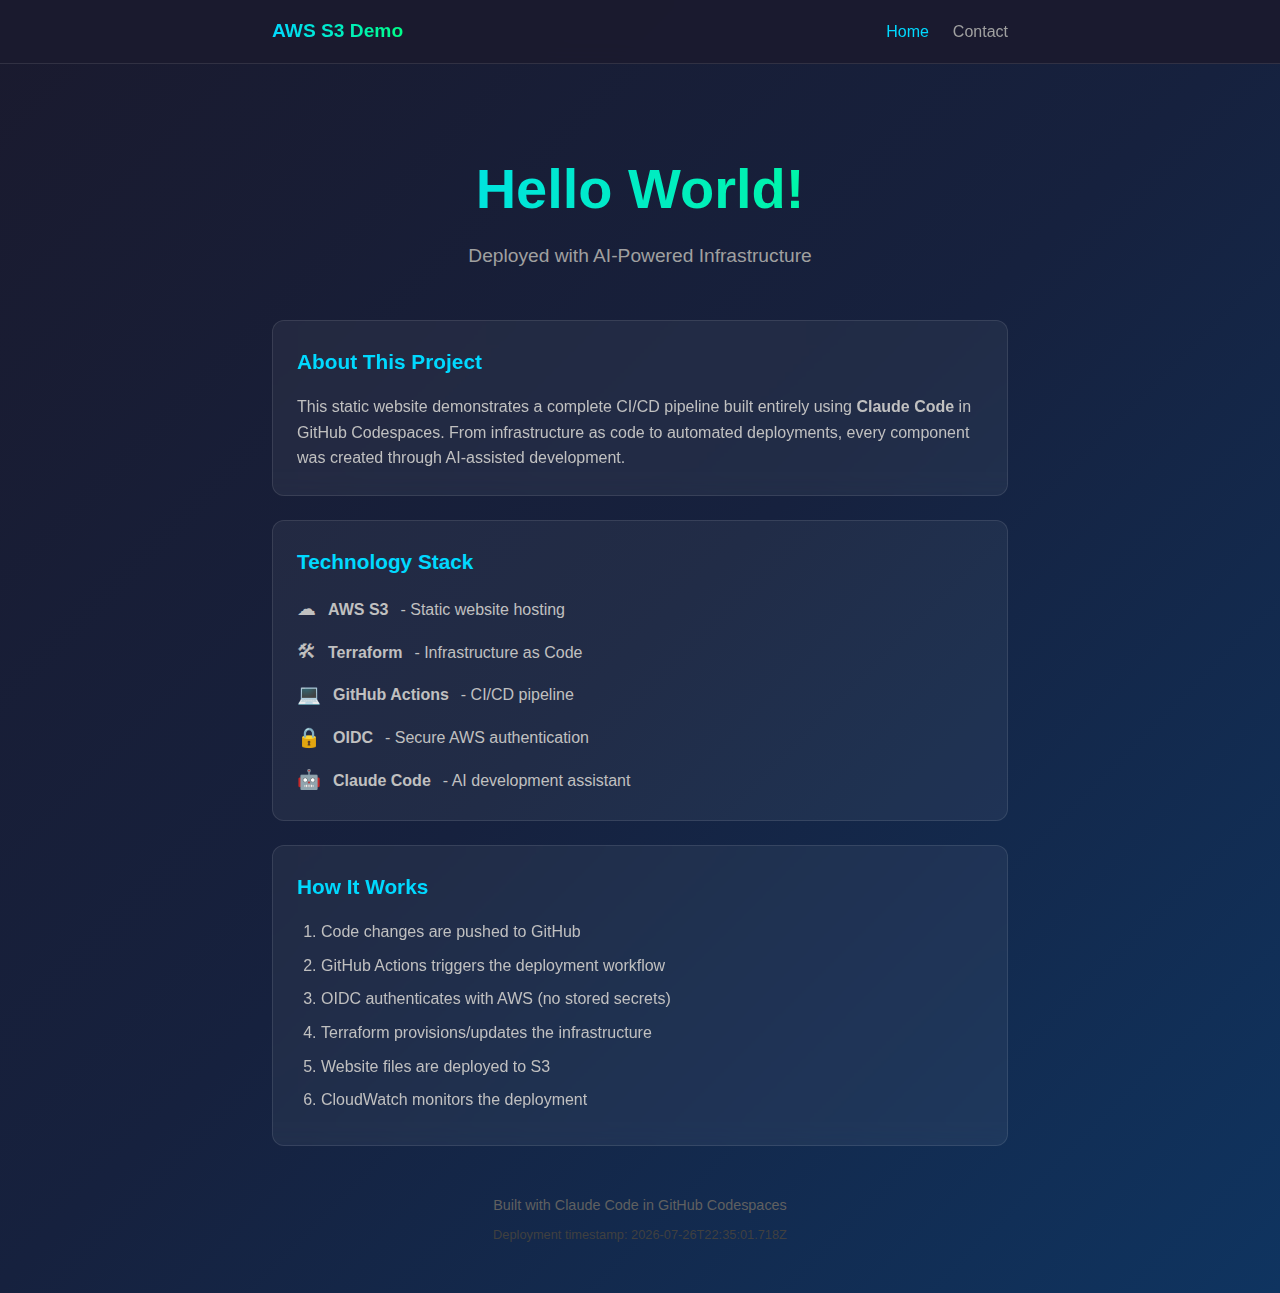
<file: website/index.html>
<!DOCTYPE html>
<html lang="en">
<head>
    <meta charset="UTF-8">
    <meta name="viewport" content="width=device-width, initial-scale=1.0">
    <title>Hello World - AWS S3 Static Website</title>
    <link rel="stylesheet" href="styles.css">
</head>
<body>
    <nav class="navbar">
        <div class="nav-container">
            <a href="/" class="nav-brand">AWS S3 Demo</a>
            <ul class="nav-links">
                <li><a href="/" class="active">Home</a></li>
                <li><a href="/contact.html">Contact</a></li>
            </ul>
        </div>
    </nav>

    <div class="container">
        <header>
            <h1>Hello World!</h1>
            <p class="subtitle">Deployed with AI-Powered Infrastructure</p>
        </header>

        <main>
            <div class="card">
                <h2>About This Project</h2>
                <p>
                    This static website demonstrates a complete CI/CD pipeline built entirely
                    using <strong>Claude Code</strong> in GitHub Codespaces. From infrastructure
                    as code to automated deployments, every component was created through
                    AI-assisted development.
                </p>
            </div>

            <div class="tech-stack">
                <h2>Technology Stack</h2>
                <ul>
                    <li><span class="icon">&#9729;</span> <strong>AWS S3</strong> - Static website hosting</li>
                    <li><span class="icon">&#128736;</span> <strong>Terraform</strong> - Infrastructure as Code</li>
                    <li><span class="icon">&#128187;</span> <strong>GitHub Actions</strong> - CI/CD pipeline</li>
                    <li><span class="icon">&#128274;</span> <strong>OIDC</strong> - Secure AWS authentication</li>
                    <li><span class="icon">&#129302;</span> <strong>Claude Code</strong> - AI development assistant</li>
                </ul>
            </div>

            <div class="card">
                <h2>How It Works</h2>
                <ol>
                    <li>Code changes are pushed to GitHub</li>
                    <li>GitHub Actions triggers the deployment workflow</li>
                    <li>OIDC authenticates with AWS (no stored secrets)</li>
                    <li>Terraform provisions/updates the infrastructure</li>
                    <li>Website files are deployed to S3</li>
                    <li>CloudWatch monitors the deployment</li>
                </ol>
            </div>
        </main>

        <footer>
            <p>Built with Claude Code in GitHub Codespaces</p>
            <p class="timestamp">Deployment timestamp: <span id="timestamp"></span></p>
        </footer>
    </div>

    <script>
        document.getElementById('timestamp').textContent = new Date().toISOString();
    </script>
</body>
</html>
</file>
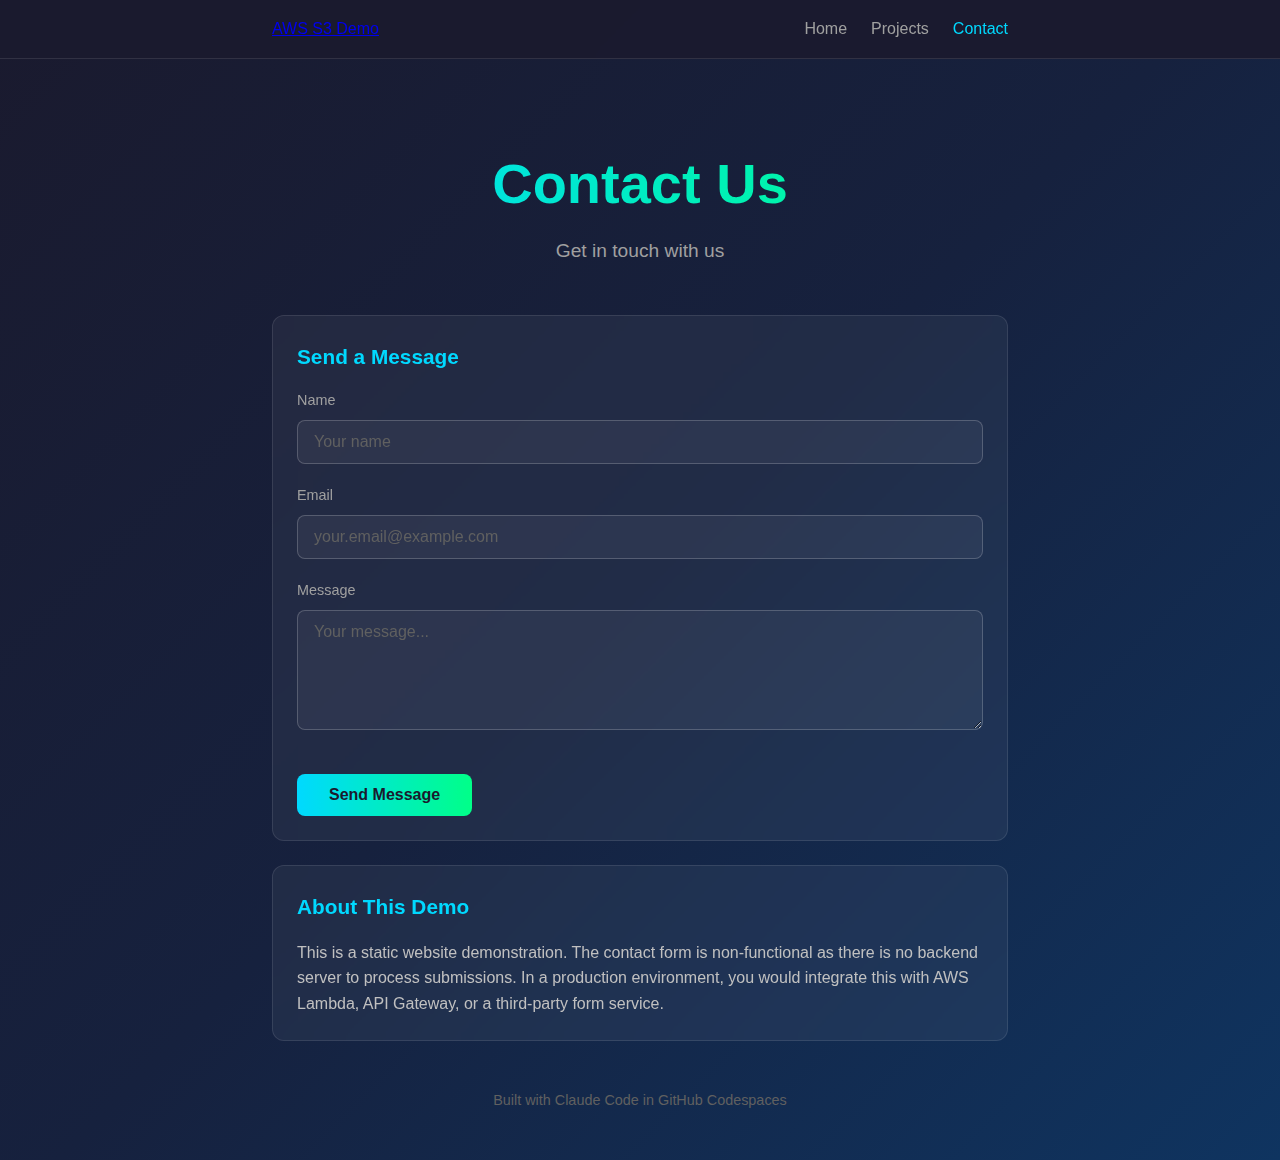
<file: website/contact.html>
<!DOCTYPE html>
<html lang="en">
<head>
    <meta charset="UTF-8">
    <meta name="viewport" content="width=device-width, initial-scale=1.0">
    <title>Contact - AWS S3 Static Website</title>
    <link rel="stylesheet" href="styles.css">
</head>
<body>
    <nav class="navbar">
        <div class="nav-container">
            <a href="index.html" class="nav-logo">AWS S3 Demo</a>
            <ul class="nav-links">
                <li><a href="index.html">Home</a></li>
                <li><a href="projects.html">Projects</a></li>
                <li><a href="contact.html" class="active">Contact</a></li>
            </ul>
        </div>
    </nav>

    <div class="container">
        <header>
            <h1>Contact Us</h1>
            <p class="subtitle">Get in touch with us</p>
        </header>

        <main>
            <div class="card">
                <h2>Send a Message</h2>
                <form class="contact-form" action="#" method="POST">
                    <div class="form-group">
                        <label for="name">Name</label>
                        <input type="text" id="name" name="name" placeholder="Your name" required>
                    </div>
                    <div class="form-group">
                        <label for="email">Email</label>
                        <input type="email" id="email" name="email" placeholder="your.email@example.com" required>
                    </div>
                    <div class="form-group">
                        <label for="message">Message</label>
                        <textarea id="message" name="message" rows="5" placeholder="Your message..." required></textarea>
                    </div>
                    <button type="submit" class="button">Send Message</button>
                </form>
            </div>

            <div class="card">
                <h2>About This Demo</h2>
                <p>
                    This is a static website demonstration. The contact form is non-functional
                    as there is no backend server to process submissions. In a production
                    environment, you would integrate this with AWS Lambda, API Gateway, or
                    a third-party form service.
                </p>
            </div>
        </main>

        <footer>
            <p>Built with Claude Code in GitHub Codespaces</p>
        </footer>
    </div>
</body>
</html>
</file>
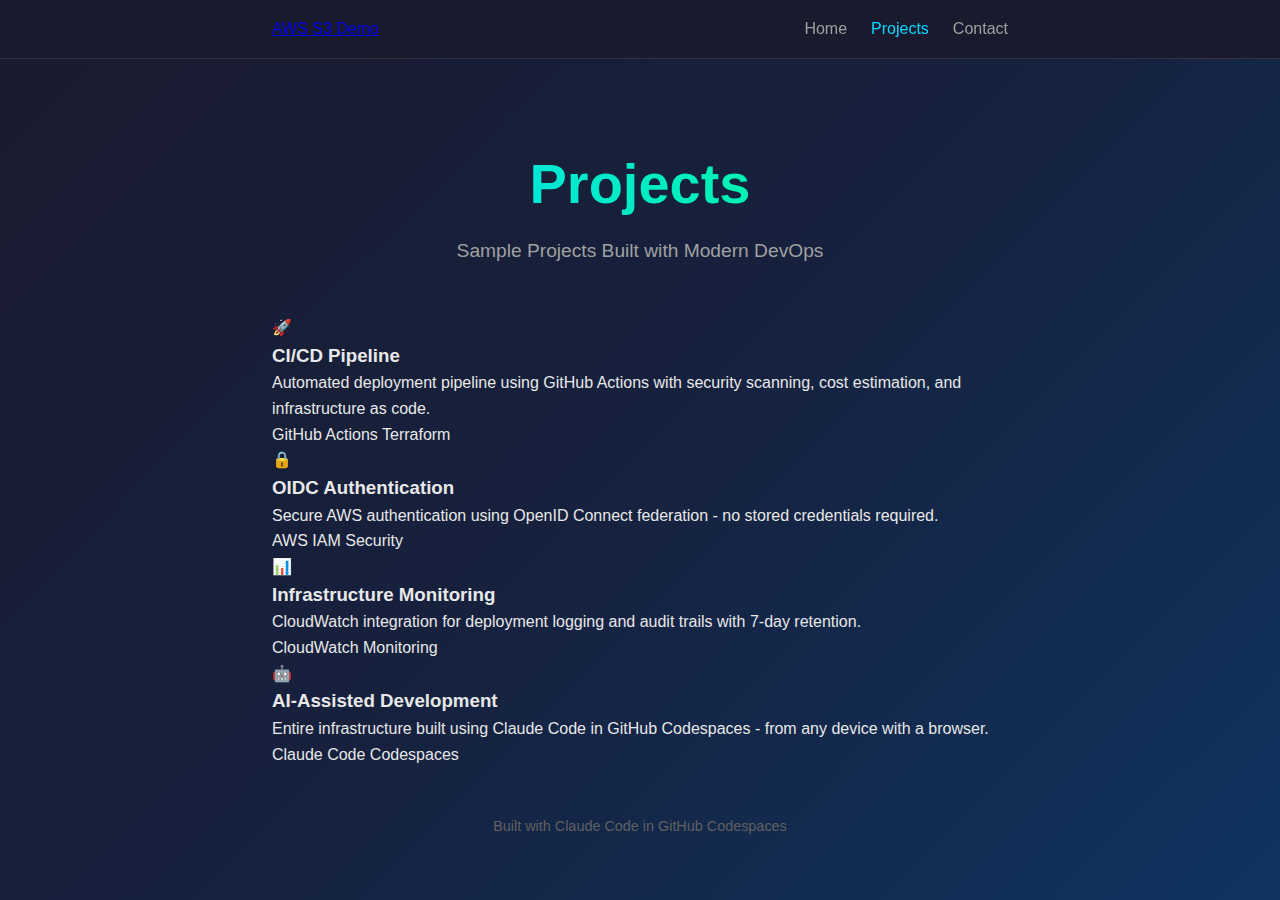
<file: website/projects.html>
<!DOCTYPE html>
<html lang="en">
<head>
    <meta charset="UTF-8">
    <meta name="viewport" content="width=device-width, initial-scale=1.0">
    <title>Projects - AWS S3 Static Website</title>
    <link rel="stylesheet" href="styles.css">
</head>
<body>
    <nav class="navbar">
        <div class="nav-container">
            <a href="index.html" class="nav-logo">AWS S3 Demo</a>
            <ul class="nav-links">
                <li><a href="index.html">Home</a></li>
                <li><a href="projects.html" class="active">Projects</a></li>
                <li><a href="contact.html">Contact</a></li>
            </ul>
        </div>
    </nav>

    <div class="container">
        <header>
            <h1>Projects</h1>
            <p class="subtitle">Sample Projects Built with Modern DevOps</p>
        </header>

        <main>
            <div class="projects-grid">
                <div class="project-card">
                    <div class="project-icon">&#128640;</div>
                    <h3>CI/CD Pipeline</h3>
                    <p>Automated deployment pipeline using GitHub Actions with security scanning, cost estimation, and infrastructure as code.</p>
                    <div class="project-tags">
                        <span class="tag">GitHub Actions</span>
                        <span class="tag">Terraform</span>
                    </div>
                </div>

                <div class="project-card">
                    <div class="project-icon">&#128274;</div>
                    <h3>OIDC Authentication</h3>
                    <p>Secure AWS authentication using OpenID Connect federation - no stored credentials required.</p>
                    <div class="project-tags">
                        <span class="tag">AWS IAM</span>
                        <span class="tag">Security</span>
                    </div>
                </div>

                <div class="project-card">
                    <div class="project-icon">&#128202;</div>
                    <h3>Infrastructure Monitoring</h3>
                    <p>CloudWatch integration for deployment logging and audit trails with 7-day retention.</p>
                    <div class="project-tags">
                        <span class="tag">CloudWatch</span>
                        <span class="tag">Monitoring</span>
                    </div>
                </div>

                <div class="project-card">
                    <div class="project-icon">&#129302;</div>
                    <h3>AI-Assisted Development</h3>
                    <p>Entire infrastructure built using Claude Code in GitHub Codespaces - from any device with a browser.</p>
                    <div class="project-tags">
                        <span class="tag">Claude Code</span>
                        <span class="tag">Codespaces</span>
                    </div>
                </div>
            </div>
        </main>

        <footer>
            <p>Built with Claude Code in GitHub Codespaces</p>
        </footer>
    </div>
</body>
</html>
</file>
<file: website/styles.css>
* {
    margin: 0;
    padding: 0;
    box-sizing: border-box;
}

body {
    font-family: -apple-system, BlinkMacSystemFont, 'Segoe UI', Roboto, Oxygen, Ubuntu, Cantarell, sans-serif;
    background: linear-gradient(135deg, #1a1a2e 0%, #16213e 50%, #0f3460 100%);
    min-height: 100vh;
    color: #e8e8e8;
    line-height: 1.6;
}

/* Navigation Bar */
.navbar {
    position: sticky;
    top: 0;
    background: rgba(26, 26, 46, 0.95);
    backdrop-filter: blur(10px);
    border-bottom: 1px solid rgba(255, 255, 255, 0.1);
    z-index: 1000;
}

.nav-container {
    max-width: 800px;
    margin: 0 auto;
    padding: 1rem 2rem;
    display: flex;
    justify-content: space-between;
    align-items: center;
}

.nav-brand {
    font-size: 1.2rem;
    font-weight: 600;
    background: linear-gradient(90deg, #00d9ff, #00ff88);
    -webkit-background-clip: text;
    -webkit-text-fill-color: transparent;
    background-clip: text;
    text-decoration: none;
}

.nav-links {
    display: flex;
    list-style: none;
    gap: 1.5rem;
}

.nav-links a {
    color: #a0a0a0;
    text-decoration: none;
    font-weight: 500;
    transition: color 0.2s;
}

.nav-links a:hover,
.nav-links a.active {
    color: #00d9ff;
}

.container {
    max-width: 800px;
    margin: 0 auto;
    padding: 2rem;
}

header {
    text-align: center;
    padding: 3rem 0;
}

h1 {
    font-size: 3.5rem;
    background: linear-gradient(90deg, #00d9ff, #00ff88);
    -webkit-background-clip: text;
    -webkit-text-fill-color: transparent;
    background-clip: text;
    margin-bottom: 0.5rem;
}

.subtitle {
    font-size: 1.2rem;
    color: #a0a0a0;
}

main {
    display: flex;
    flex-direction: column;
    gap: 1.5rem;
}

.card {
    background: rgba(255, 255, 255, 0.05);
    border: 1px solid rgba(255, 255, 255, 0.1);
    border-radius: 12px;
    padding: 1.5rem;
    backdrop-filter: blur(10px);
}

.card h2 {
    color: #00d9ff;
    margin-bottom: 1rem;
    font-size: 1.3rem;
}

.card p {
    color: #c0c0c0;
}

.tech-stack {
    background: rgba(255, 255, 255, 0.05);
    border: 1px solid rgba(255, 255, 255, 0.1);
    border-radius: 12px;
    padding: 1.5rem;
}

.tech-stack h2 {
    color: #00d9ff;
    margin-bottom: 1rem;
    font-size: 1.3rem;
}

.tech-stack ul {
    list-style: none;
    display: grid;
    gap: 0.75rem;
}

.tech-stack li {
    display: flex;
    align-items: center;
    gap: 0.75rem;
    color: #c0c0c0;
}

.icon {
    font-size: 1.2rem;
}

.card ol {
    padding-left: 1.5rem;
    color: #c0c0c0;
}

.card ol li {
    margin-bottom: 0.5rem;
}

.error-card {
    text-align: center;
}

.button {
    display: inline-block;
    margin-top: 1.5rem;
    padding: 0.75rem 2rem;
    background: linear-gradient(90deg, #00d9ff, #00ff88);
    color: #1a1a2e;
    text-decoration: none;
    border-radius: 8px;
    font-weight: 600;
    transition: transform 0.2s, box-shadow 0.2s;
}

.button:hover {
    transform: translateY(-2px);
    box-shadow: 0 4px 20px rgba(0, 217, 255, 0.3);
}

footer {
    text-align: center;
    padding: 3rem 0 1rem;
    color: #606060;
    font-size: 0.9rem;
}

.timestamp {
    margin-top: 0.5rem;
    font-size: 0.8rem;
    color: #404040;
}

/* Contact Form */
.contact-form {
    display: flex;
    flex-direction: column;
    gap: 1.25rem;
}

.form-group {
    display: flex;
    flex-direction: column;
    gap: 0.5rem;
}

.form-group label {
    color: #a0a0a0;
    font-size: 0.9rem;
    font-weight: 500;
}

.form-group input,
.form-group textarea {
    padding: 0.75rem 1rem;
    background: rgba(255, 255, 255, 0.05);
    border: 1px solid rgba(255, 255, 255, 0.2);
    border-radius: 8px;
    color: #e8e8e8;
    font-size: 1rem;
    font-family: inherit;
    transition: border-color 0.2s, box-shadow 0.2s;
}

.form-group input:focus,
.form-group textarea:focus {
    outline: none;
    border-color: #00d9ff;
    box-shadow: 0 0 0 3px rgba(0, 217, 255, 0.1);
}

.form-group input::placeholder,
.form-group textarea::placeholder {
    color: #606060;
}

.form-group textarea {
    resize: vertical;
    min-height: 120px;
}

.contact-form .button {
    align-self: flex-start;
    border: none;
    cursor: pointer;
    font-size: 1rem;
}

@media (max-width: 600px) {
    h1 {
        font-size: 2.5rem;
    }

    .container {
        padding: 1rem;
    }

    .nav-container {
        padding: 1rem;
    }

    .nav-links {
        gap: 1rem;
    }
}
</file>
